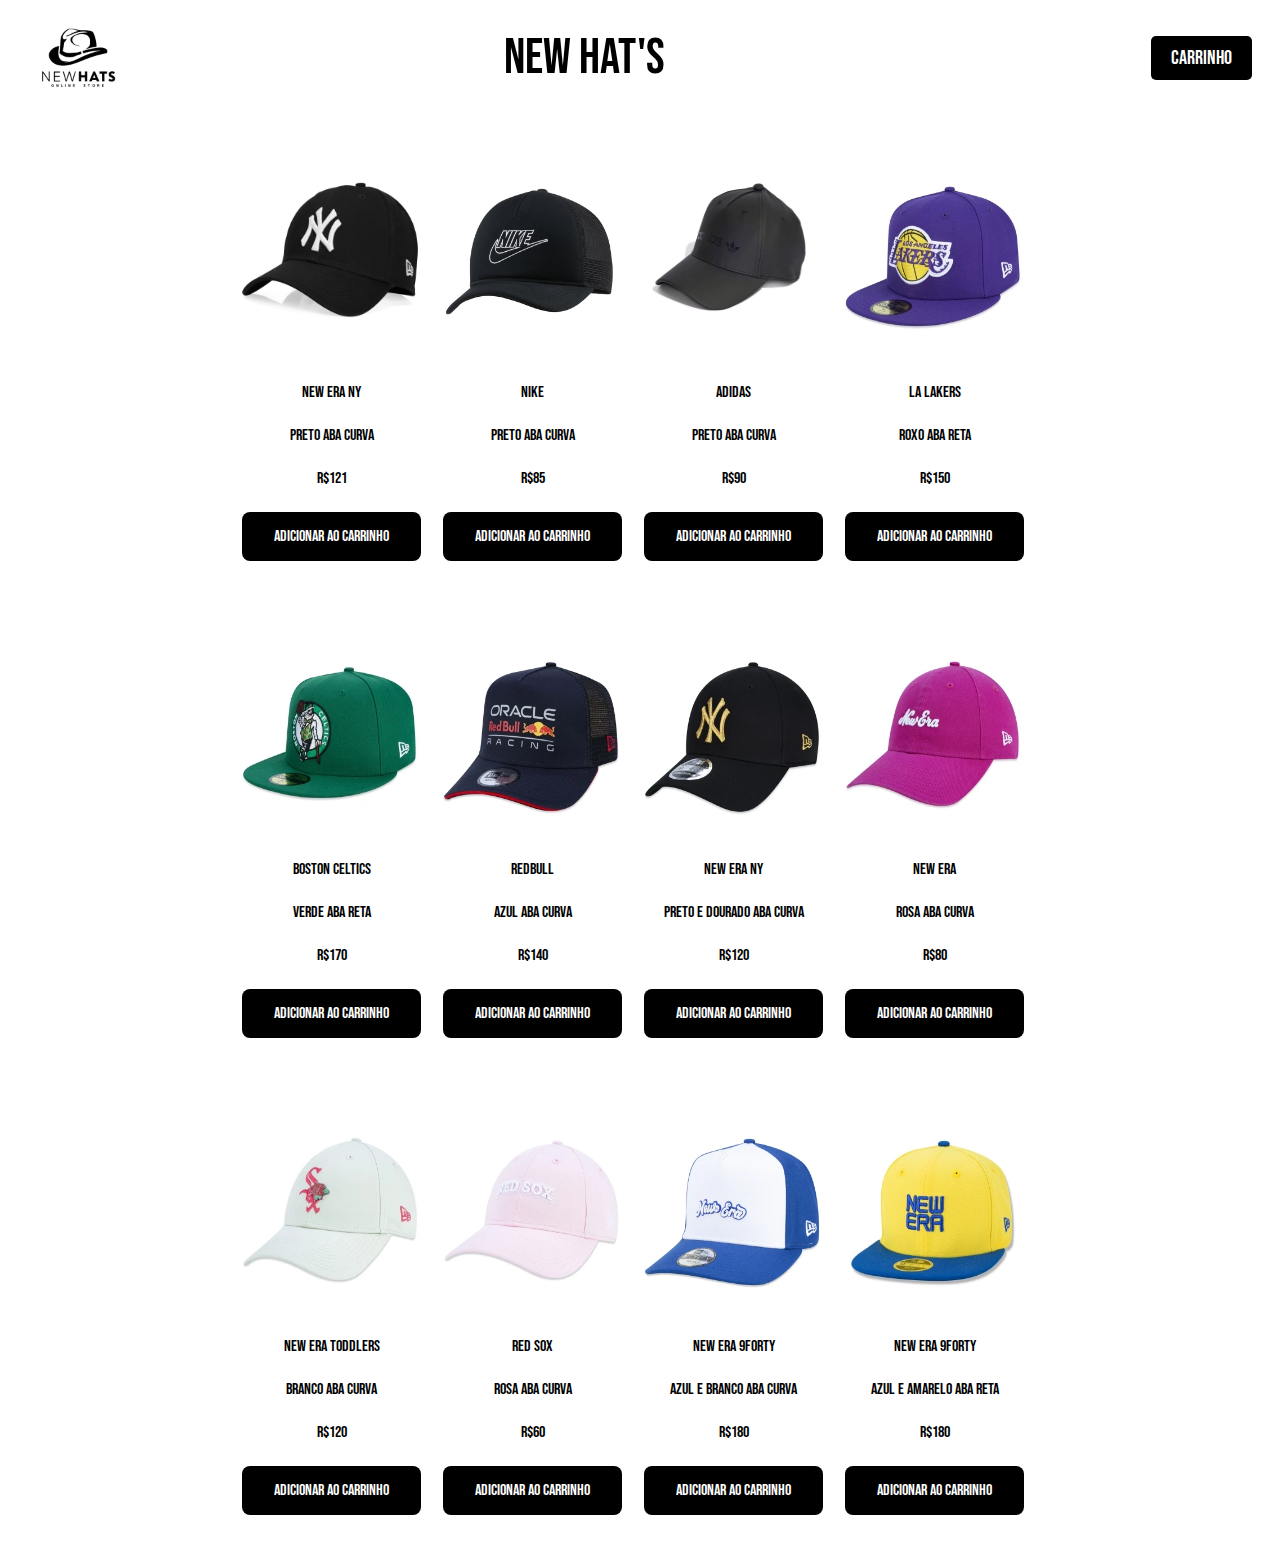
<file: index.html>
<!DOCTYPE html>
<html lang="en">

<head>

  <title>NewHats</title>
  <meta charset="utf-8" />
  <link rel="preconnect" href="https://fonts.googleapis.com">
  <link rel="preconnect" href="https://fonts.gstatic.com" crossorigin>
  <link href="https://fonts.googleapis.com/css2?family=Bebas+Neue&display=swap" rel="stylesheet">
  <link rel="stylesheet" href="Main.css">

  <style>
  </style>
</head>

<body>

  <div class="container">

    <img id='imagemlogo' src="imagens/fundo_branco.png" alt="">
    <span style="  font-family: Bebas Neue;font-size:50px;;">New Hat's</span>
    <button class="botao-carrinho" onclick="window.location.href='carrinhoMAIN.html'">Carrinho</button>
  </div>
  <aside>
    <div id="produtos">
    </div>
  </aside>
  </div>
  <div></div>
  <script>
    const item = [

      {
        id: 0,
        nome: 'New Era NY',
        tipo: 'preto aba curva',
        imagem: 'imagens/bonenewera.jpg',
        preco: 121,
        quantidade: 0
      },
      {
        id: 1,
        nome: 'Nike ',
        tipo: 'PRETO ABA CURVA',
        imagem: 'imagens/bonenike.jpg',
        preco: 85,
        quantidade: 0
      },
      {
        id: 2,
        nome: 'Adidas ',
        tipo: 'PRETO ABA CURVA',
        imagem: 'imagens/boneadidas.webp',
        preco: 90,
        quantidade: 0
      },
      {
        id: 3,
        nome: 'La Lakers ',
        tipo: 'ROXo ABA RETA',
        imagem: 'imagens/bone1.webp',
        preco: 150,
        quantidade: 0
      },
      {
        id: 4,
        nome: 'Boston celtics',
        tipo: 'verde aba reta ',
        imagem: 'imagens/bone2.webp',
        preco: 170,
        quantidade: 0
      },
      {
        id: 5,
        nome: 'redbull',
        tipo: 'azul aba curva',
        imagem: 'imagens/bone3.webp',
        preco: 140,
        quantidade: 0
      },
      {
        id: 6,
        nome: 'new era ny',
        tipo: 'preto e dourado aba curva',
        imagem: 'imagens/bone4.webp',
        preco: 120,
        quantidade: 0
      },
      {
        id: 7,
        nome: 'New Era',
        tipo: 'rosa aba CURVA',
        imagem: 'imagens/bone5.webp',
        preco: 80,
        quantidade: 0
      },
      {
        id: 8,
        nome: 'New Era toddlers ',
        tipo: 'branco aba curva ',
        imagem: 'imagens/bone6.webp',
        preco: 120,
        quantidade: 0
      },
      {
        id: 9,
        nome: 'red sox',
        tipo: 'rosa aba curva',
        imagem: 'imagens/bone7.webp',
        preco: 60,
        quantidade: 0
      },
      {
        id: 10,
        nome: 'New Era 9forty',
        tipo: 'azul e branco aba curva',
        imagem: 'imagens/bone8.webp',
        preco: 180,
        quantidade: 0

      },
      {
        id: 11,
        nome: 'New Era 9forty',
        tipo: 'azul e amarelo aba reta',
        imagem: 'imagens/bone9.webp',
        preco: 180,
        quantidade: 0
      }
    ];
    const iniciarLoja = () => {
      const contProdutos = document.getElementById('produtos');
      item.forEach((val) => {
        contProdutos.innerHTML += `
            <div class="umProduto">
                <img class="minhaImagem" src="${val.imagem}"/>
                <p>${val.nome}</p>
                <p>${val.tipo}</p>
                <p>R$${val.preco}</p>
                <button class="adicionarcarrinho" onclick="adicionarAoCarrinho('${val.nome}', ${val.preco},'${val.tipo}')">Adicionar ao carrinho</button>
            </div>
        `;
      });
    }
    function adicionarAoCarrinho(nome, preco, tipo) {
      let carrinho = JSON.parse(localStorage.getItem('carrinho')) || [];
      const itemExistente = carrinho.find(item => item.nome === nome);
      if (itemExistente) {
        itemExistente.quantidade += 1;
      } else {
        carrinho.push({ nome: nome, preco: preco, tipo: tipo, quantidade: 1 });
      }
      localStorage.setItem('carrinho', JSON.stringify(carrinho));
      mostrarFeedback('Produto adicionado ao carrinho!');
    }
    iniciarLoja();

    function mostrarFeedback(mensagem) {
      const feedbackElement = document.createElement('div');
      feedbackElement.classList.add('feedback');
      feedbackElement.textContent = mensagem;
      document.body.appendChild(feedbackElement);
      setTimeout(() => {
        feedbackElement.remove();
      }, 3000); 
    }

  </script>
  <script>
    var imagens = document.querySelectorAll('.minhaImagem');
    var larguraDesejada = 180;
    var alturaDesejada = 200;
    imagens.forEach(function (imagem) {
      imagem.style.width = larguraDesejada + 'px';
      imagem.style.height = alturaDesejada + 'px';
    });
  </script>
</body>

</html>
</file>
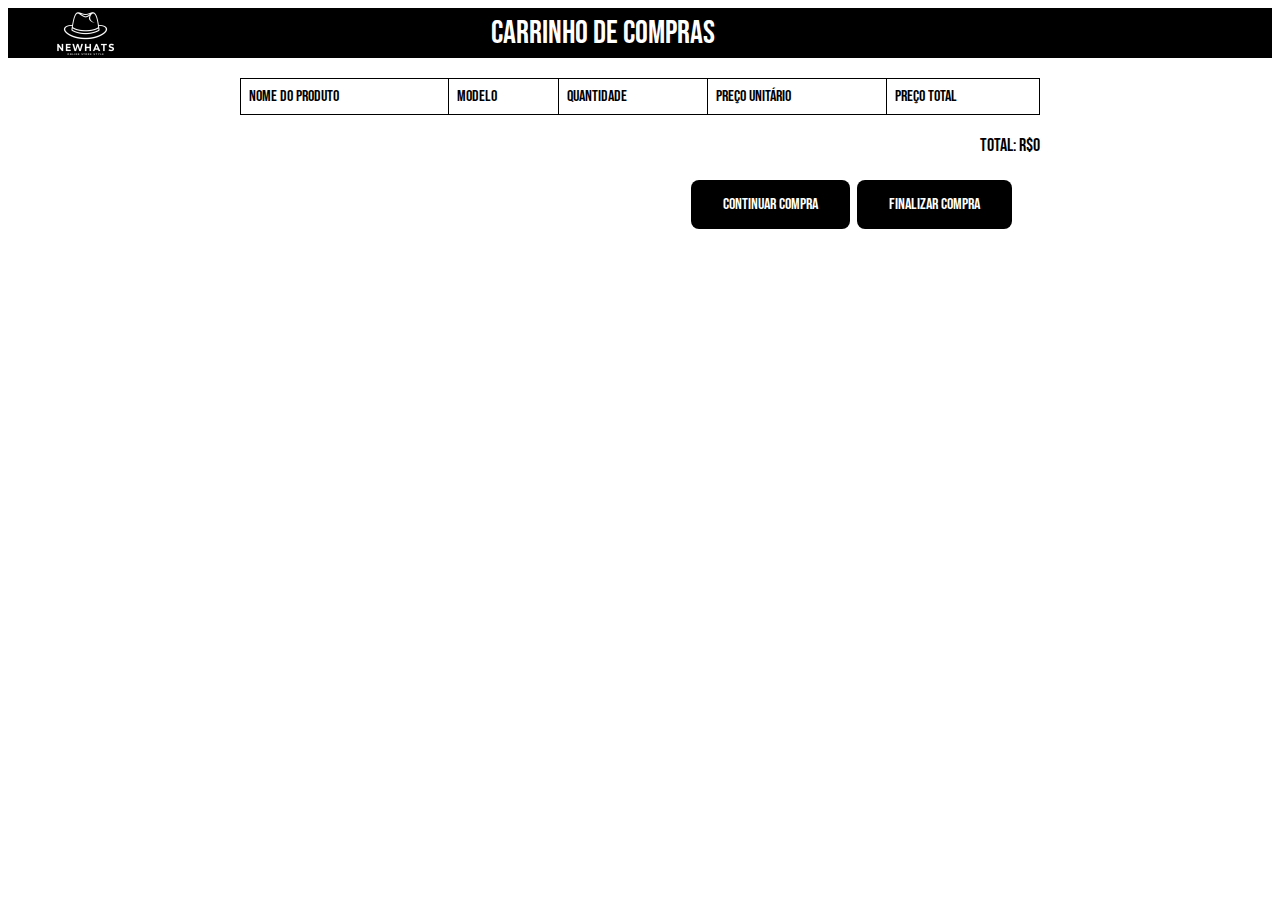
<file: carrinhoMAIN.html>
<html>
  <head>
    <meta charset="UTF-8">
    <meta name="viewport" content="width=device-width, initial-scale=1.0">
    <title>Carrinho de Compras</title>
    <link rel="preconnect" href="https://fonts.googleapis.com">
    <link rel="preconnect" href="https://fonts.gstatic.com" crossorigin>
    <link href="https://fonts.googleapis.com/css2?family=Bebas+Neue&display=swap" rel="stylesheet">
    
       <link rel="stylesheet" href="carrinho.css"> 
</head>
<body>
    <header>
      <div class="titulocarrinho">
        <h1 style="margin-left: 38%;">Carrinho de Compras</h1>
        <img id = 'logonocarrinho' src="imagens/fundo_preto.png" alt="">
        </div>
    </header>
    <div class="produtocarrinho">
        <div id="carrinho"></div>
        <table>
            <thead>
                <tr>
                    <th>Nome do Produto</th>
                    <th>modelo</th>
                    <th>Quantidade</th>
                    <th>Preço Unitário</th>
                    <th>Preço Total</th>
                </tr>
            </thead>
            <tbody id="itens-carrinho">
            </tbody>
        </table>
        <div class="total" id="total">Total: R$0</div>
        </div>
        <script src="carrinho.js"></script>
    <script>
                window.onload = function() {
            atualizarCarrinho();
        };
    </script>
        <div>
            <button class="botaoContinuarCompra" onclick="window.location.href='index.html'">Continuar compra</button>
            <button class="botaofinalizarcompra" onclick="limparCarrinho()">finalizar compra</button>
        </div>
    </div>
    <script>
    function limparCarrinho() {
        localStorage.removeItem('carrinho'); 
        window.location.href = 'Fim.html'; 
    }
</script>
    
</body>
</file>
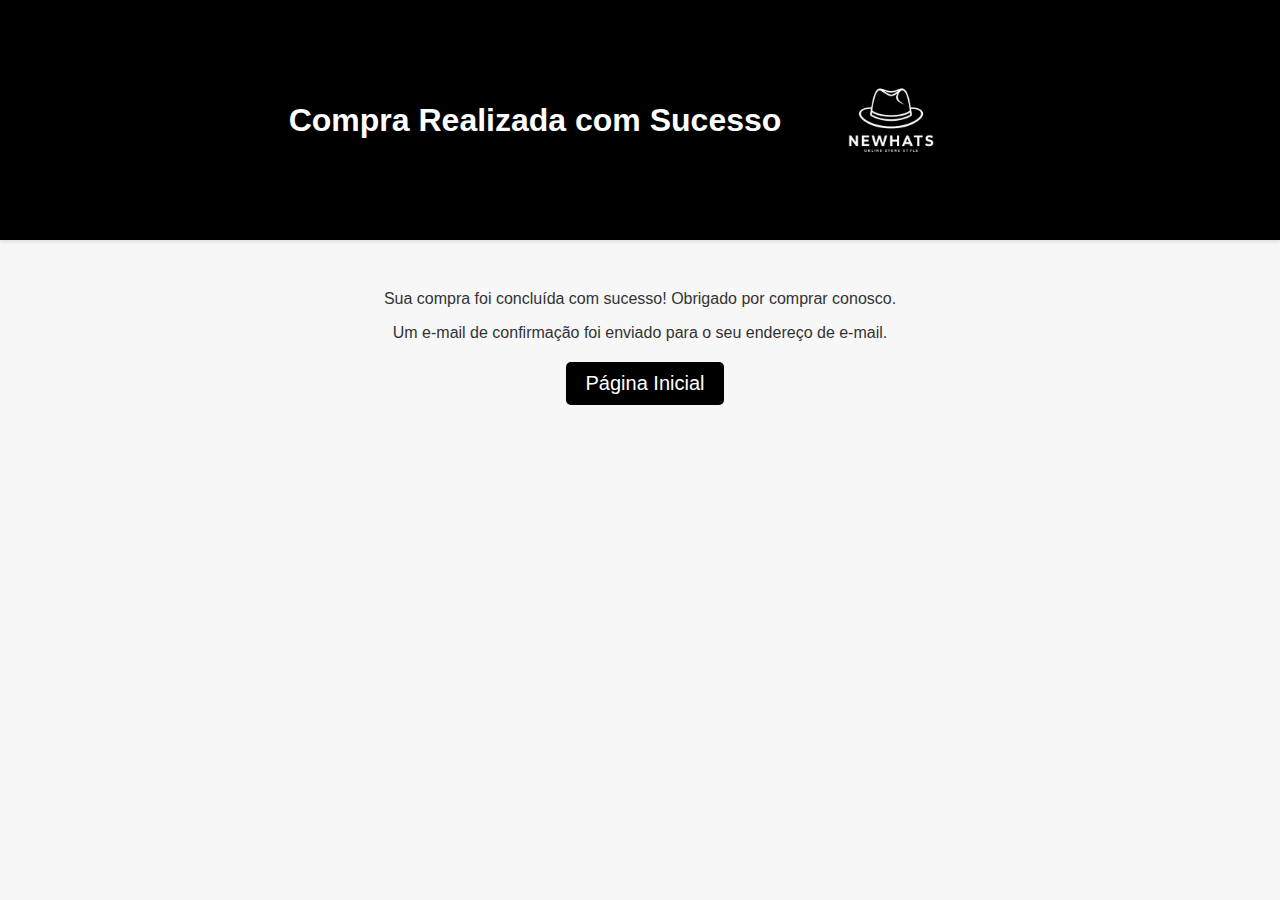
<file: Fim.html>
<!DOCTYPE html>
<html lang="pt-BR">
<head>
    <meta charset="UTF-8">
    <meta name="viewport" content="width=device-width, initial-scale=1.0">
    <title>Compra Realizada com Sucesso</title>
    <link rel="stylesheet" href="fim.css">
</head>
<body>
    <header>
        <div class="titulocarrinho">
            <h1 style=>Compra Realizada com Sucesso</h1>
            <img id="logofim" src="imagens/fundo_preto.png" alt="">
        </div>
    </header>
    <div class="mensagem">
        <p>Sua compra foi concluída com sucesso! Obrigado por comprar conosco.</p>
        <p>Um e-mail de confirmação foi enviado para o seu endereço de e-mail.</p>
    </div>
    <div class="voltar">
        <button class="botaohome" onclick="window.location.href='index.html'">Página Inicial</button>
    </div>
</body>
</html>
</file>
<file: Main.css>
* {
    font-family: Bebas Neue, sans-serif;
    font-weight: 400;
    font-style: normal;

    
}

body {
   
    position: flex;
    background: white;
}



#imagemlogo {
    position: absolute;
    max-height: 20%;
    height: auto;
    width: auto;
    margin-right: 10px;
    margin-left: -40px;
}

.div-botaocarrinho {
    display: flex;
    align-items: center;
    justify-content: flex-end;
    padding: 0px 0px 0px 0px;
}

.container span {
    flex-grow: 1;
    text-align: center;
}

.botao-carrinho {
    font-family: 'Bebas Neue', sans-serif;
    font-size: 20px;
    padding: 10px 20px;
    background-color: black;
    color: white;
    border: none;
    border-radius: 5px;
    margin-left: 10px;
}

.botao-carrinho:hover {
    color: red;
}

#produtos {
    max-width: 900px;
    margin: 0 auto;
    padding: 0 2%;
    display: flex;
    flex-wrap: wrap;
}

.umProduto {
    width: 0 10px;
    margin-right: 2%;
    border: 0px solid black;
    margin-top: 50px;
    margin-bottom: 20px;

}

.umProduto img {
    max-width: 100%;
    position: relative;
    margin-left: 0 auto;

}

.umProduto p {
    text-align: center;
    font-size: 16px;
    padding: 4px;

}

.umProduto a {
    text-decoration: none;
    color: black;

    border-radius: 6px;
    text-align: center;
    display: block;
    padding: 4px 0px;
    font-size: 18px;

}

.umProduto a:hover {
    color: red;
}

.adicionarcarrinho {
    background-color: black;
    border: none;
    color: white;
    padding: 15px 32px;
    text-align: center;
    text-decoration: none;
    display: inline-block;
    font-size: 16px;
    margin: 4px 2px;
    cursor: pointer;
    border-radius: 8px;
}

.adicionarcarrinho:hover {
    color: red;
}

aside {
    margin-left: 100px;
}

.container {
    display: flex;
    justify-content: st;
    align-items: center;
    padding: 20px;

}
.feedback {
    position: fixed;
    top: 20px;
    left: 50%;
    transform: translateX(-50%);
    background-color: rgba(0, 0, 0, 0.8);
    color: goldenrod;
    padding: 10px 20px;
    border-radius: 5px;
    z-index: 9999;
  }
</file>
<file: carrinho.css>
* {
    font-family: Bebas Neue, sans-serif;
    font-weight: 400;
    font-style: normal;

}
.produtocarrinho {
    margin: 20px auto;
    max-width: 800px;
    padding: 0 20px;
}
header {
    background-color: black;
    color: white;
    padding: 0 10px;
    text-align: center;
}
.total {
    text-align: right;
    margin-top: 20px;
    font-size: 18px;
}
.botaofinalizarcompra {
    background-color: black;
    border: none;
    color: white;
    padding: 15px 32px;
    text-align: center;
    text-decoration: none;
    display: inline-block;
    font-size: 16px;
    margin: 4px 2px;
    cursor: pointer;
    border-radius: 8px;
}
.botaofinalizarcompra:hover{
    color: red;
}
#logonocarrinho {
    position: absolute;
    max-height: 15%;
    height: auto;
    width: auto;

}

.titulocarrinho {
    display: flex;
    align-items: center;
    text-align: center;
    height: 50px;
}
table {
    width: 100%;
    border-collapse: collapse;
    margin-bottom: 20px;
}
th {
    background-color: white;
    border: 1px solid black;
    padding: 8px;
    text-align: left;
}
td{
    border: 1px solid white;
    color: white;
    background-color: black;
    padding: 8px;
    text-align: left;
}
.botaoContinuarCompra{
    background-color: black;
    border: none;
    color: white;
    padding: 15px 32px;
    text-align: center;
    text-decoration: none;
    display: inline-block;
    font-size: 16px;
    margin: 4px 2px;
    cursor: pointer;
    border-radius: 8px;
    margin-left: 54%;
}
.botaoContinuarCompra:hover{
    color: red;
}
</file>
<file: fim.css>
body {
    font-family: Arial, sans-serif;
    background-color: #f7f7f7;
    color: #333;
    margin: 0;
    padding: 0;
}

header {
    background-color: black;
    padding: 20px 0;
    box-shadow: 0 2px 4px rgba(0, 0, 0, 0.1);
}

.titulocarrinho {
    display: flex;
    justify-content: center;
    align-items: center;
}

#logofim {
    margin-left: 10px;
    max-width: 200px;
}

.mensagem {
    text-align: center;
    margin-top: 50px;
}

.voltar {
    text-align: center;
    margin-top: 20px;
}
.botaohome:hover {
    color: red;
}
h1{
    color: white;
}
.botaohome{
    font-family: 'Bebas Neue', sans-serif;
    font-size: 20px;
    padding: 10px 20px;
    background-color: black;
    color: white;
    border: none;
    border-radius: 5px;
    margin-left: 10px;
    
}
</file>
